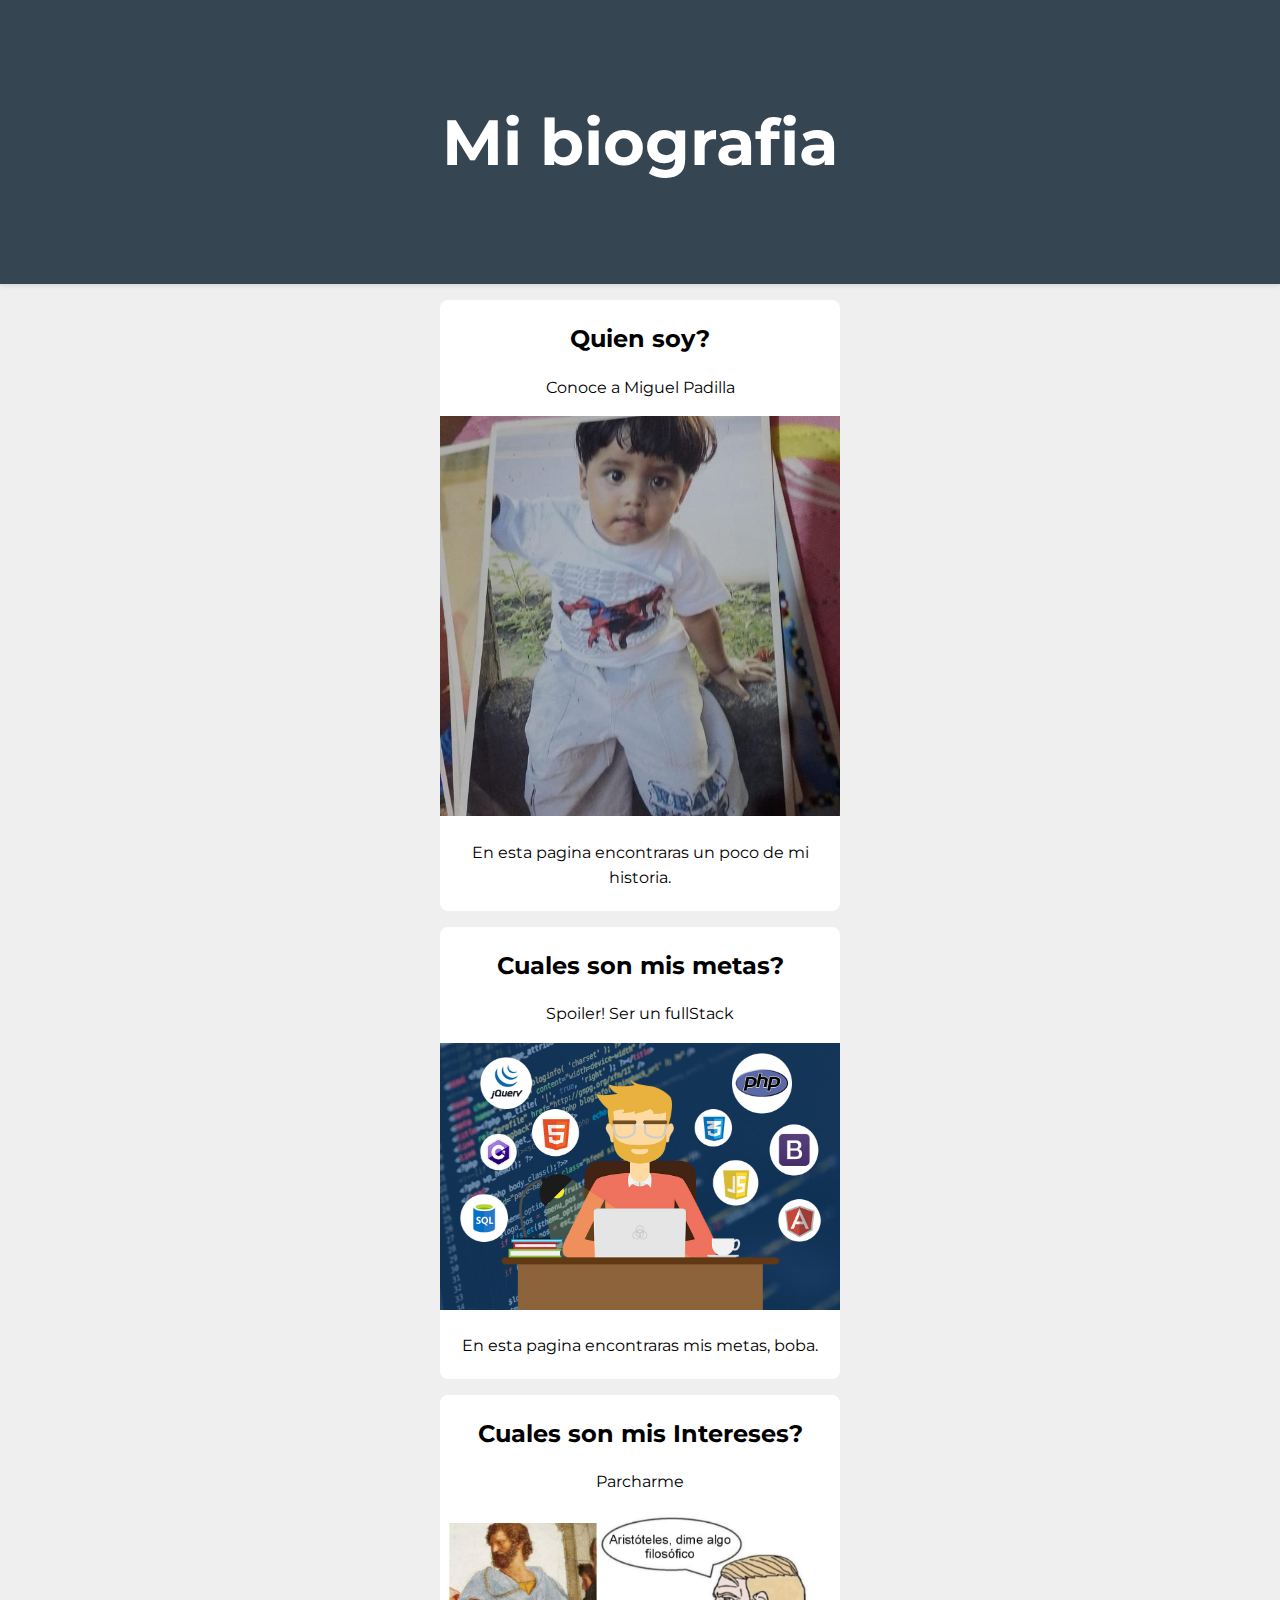
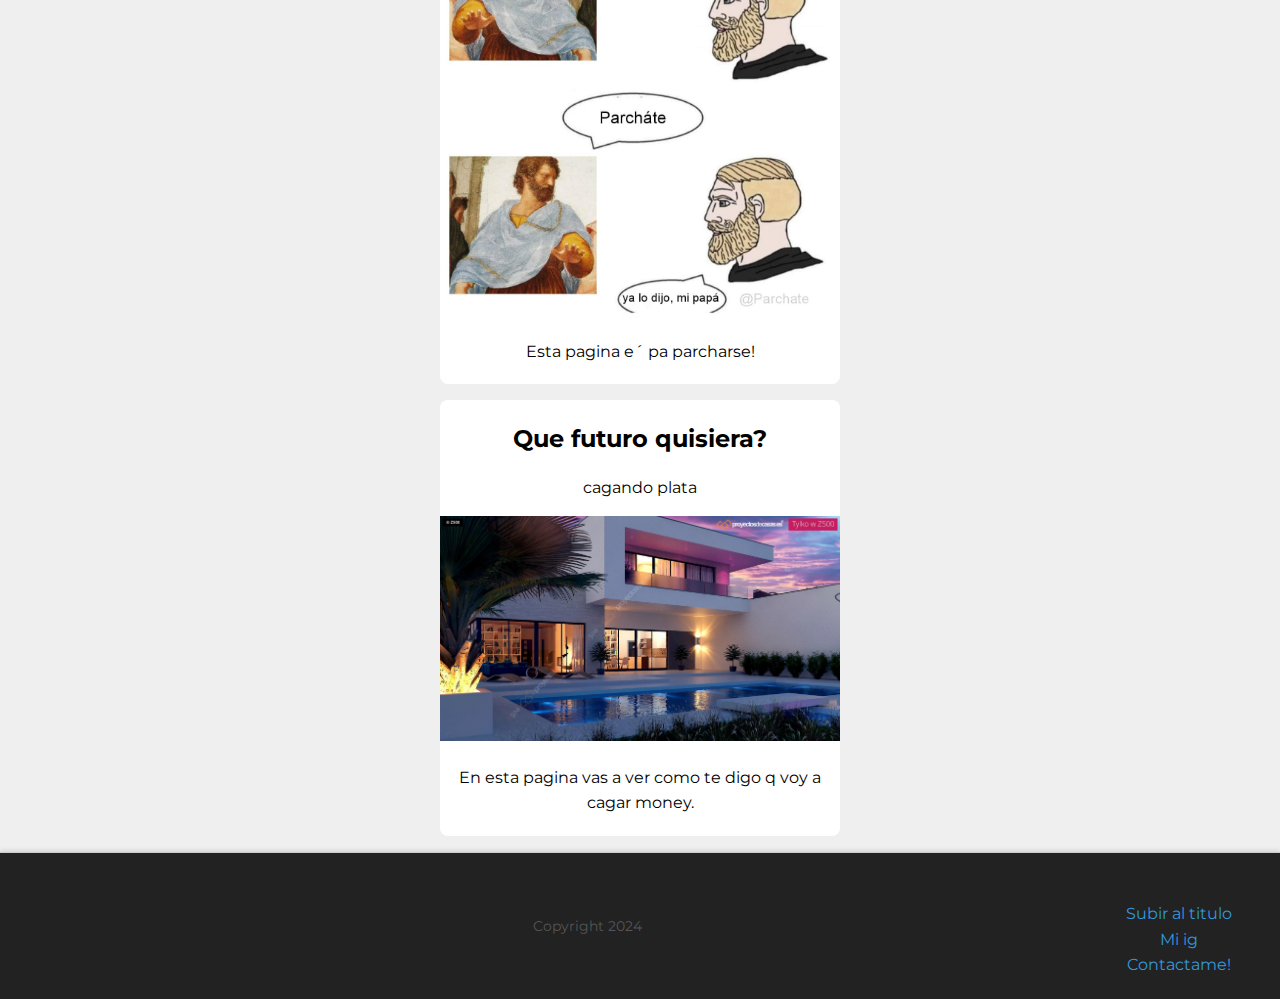
<file: index.html>
<!DOCTYPE html>
<html>
<head>
    <title>Mi blog</title>
    <link rel="stylesheet" href="style.css">
    <link rel="preconnect" href="https://fonts.googleapis.com">
    <link rel="preconnect" href="https://fonts.gstatic.com" crossorigin>
    <link href="https://fonts.googleapis.com/css2?family=Montserrat:wght@400;700&display=swap" rel="stylesheet">
</head>
<body>
    <header>
        <h1 id="Titulo">Mi biografia</h1> 
    </header>

    <section class="container">
        <article>
            <h2>Quien soy?</h2>
            <p>Conoce a Miguel Padilla</p>
            <a href="yo.html" target="_blank">
            <img src="WhatsApp Image 2024-07-09 at 1.50.23 PM.jpeg" width="400" >
            </a>
            <p>En esta pagina encontraras un poco de mi historia.</p>
        </article>

        <article>
            <h2>Cuales son mis metas?</h2>
            <p>Spoiler! Ser un fullStack</p>
            <a href="metas.html" target="_blank">
                <img src="metassss.jpeg" width="400" >
                </a>
            <p>En esta pagina encontraras mis metas, boba.</p>
        </article>

        <article>
            <h2>Cuales son mis Intereses?</h2>
            <p>Parcharme</p>
            <a href="intereses.html" target="_blank">
                <img src="parcharme.jpeg" width="400" >
                </a>
            <p>Esta pagina e´ pa parcharse!</p>
        </article>

        <article>
            <h2>Que futuro quisiera?</h2>
            <p>cagando plata</p>
            <a href="futuro.html" target="_blank">
                <img src="casaa.jpeg" width="400" >
                </a>
            <p>En esta pagina vas a ver como te digo q voy a cagar money.</p>
        </article>

    </section>
    <footer>
        <section>
            <a href="#Titulo">Subir al titulo</a><br>
            <a href="https://www.instagram.com/mpk_______/" target="_blank">Mi ig</a> <br>
            <a href="mailto:ap4076468@gmail.com">Contactame!</a> <br>
        </section>
        <p>Copyright 2024</p>
    </footer>
</body>
</html>
</file>
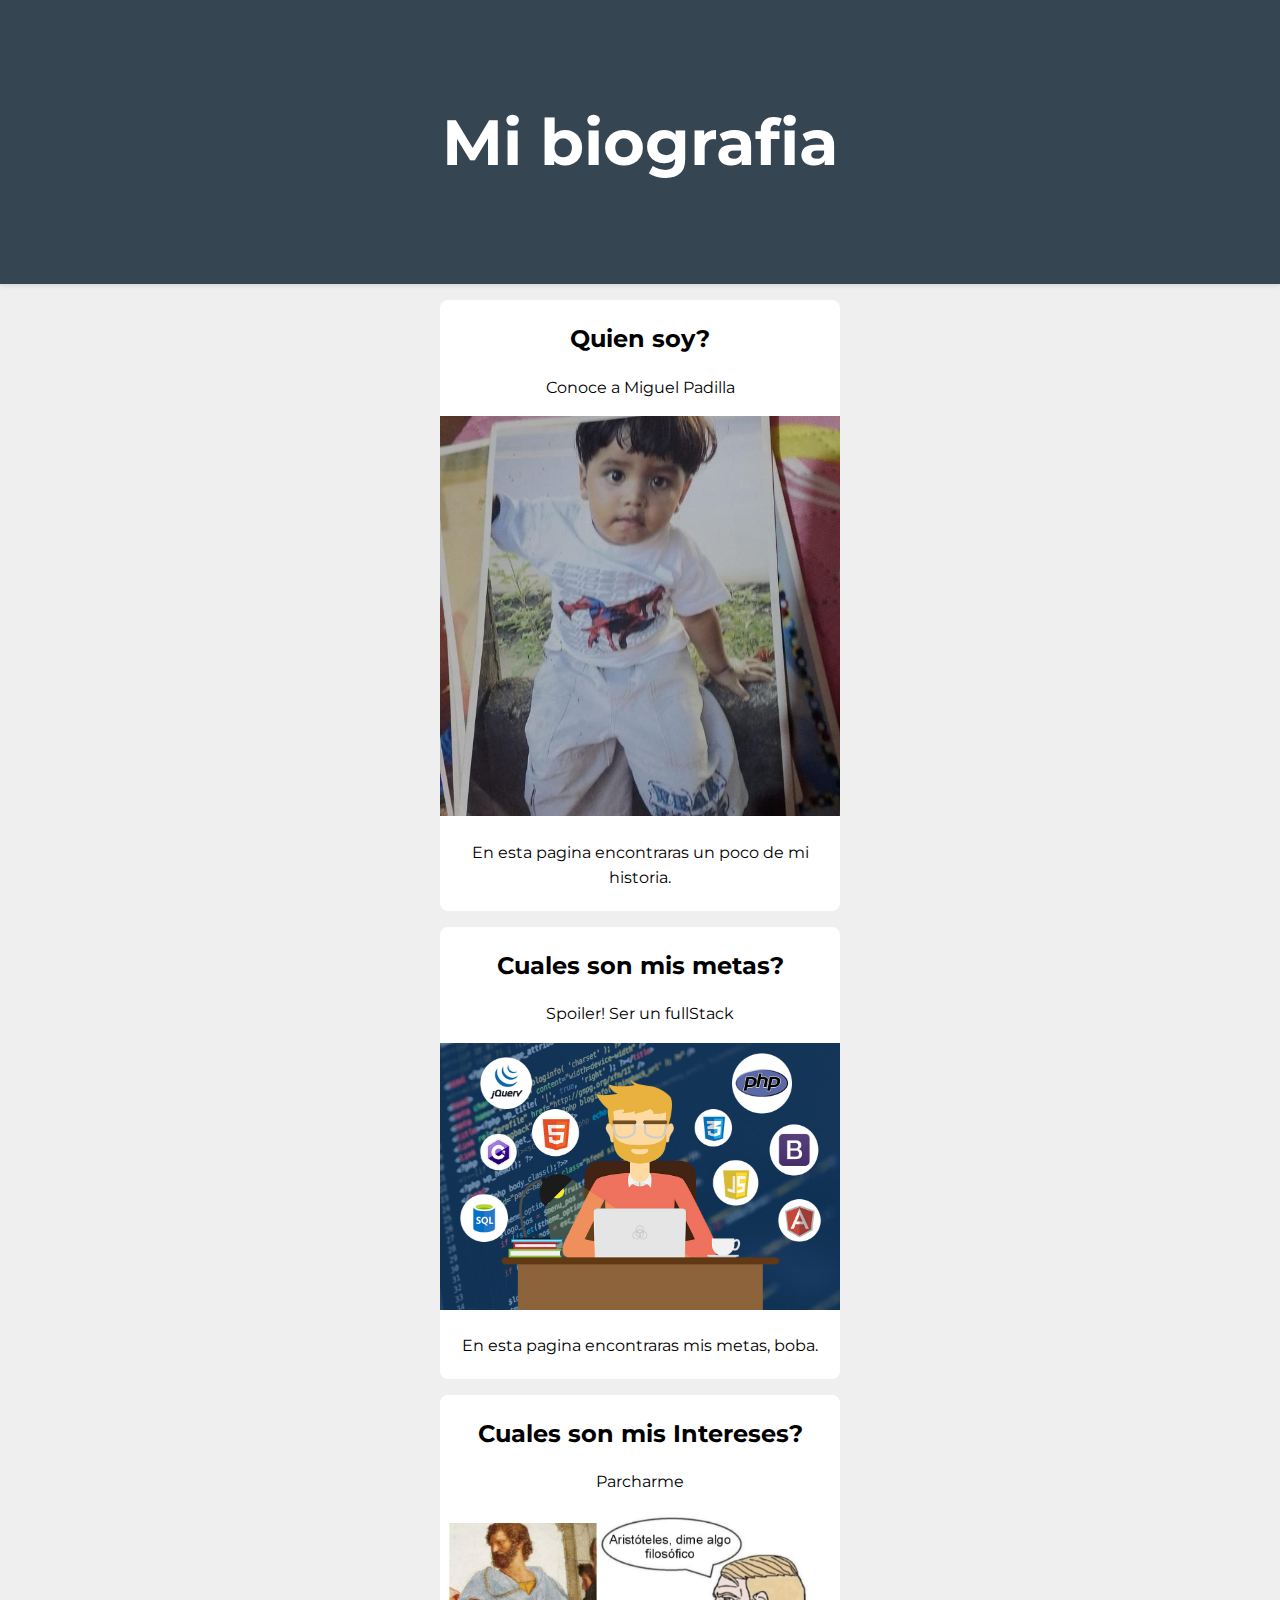
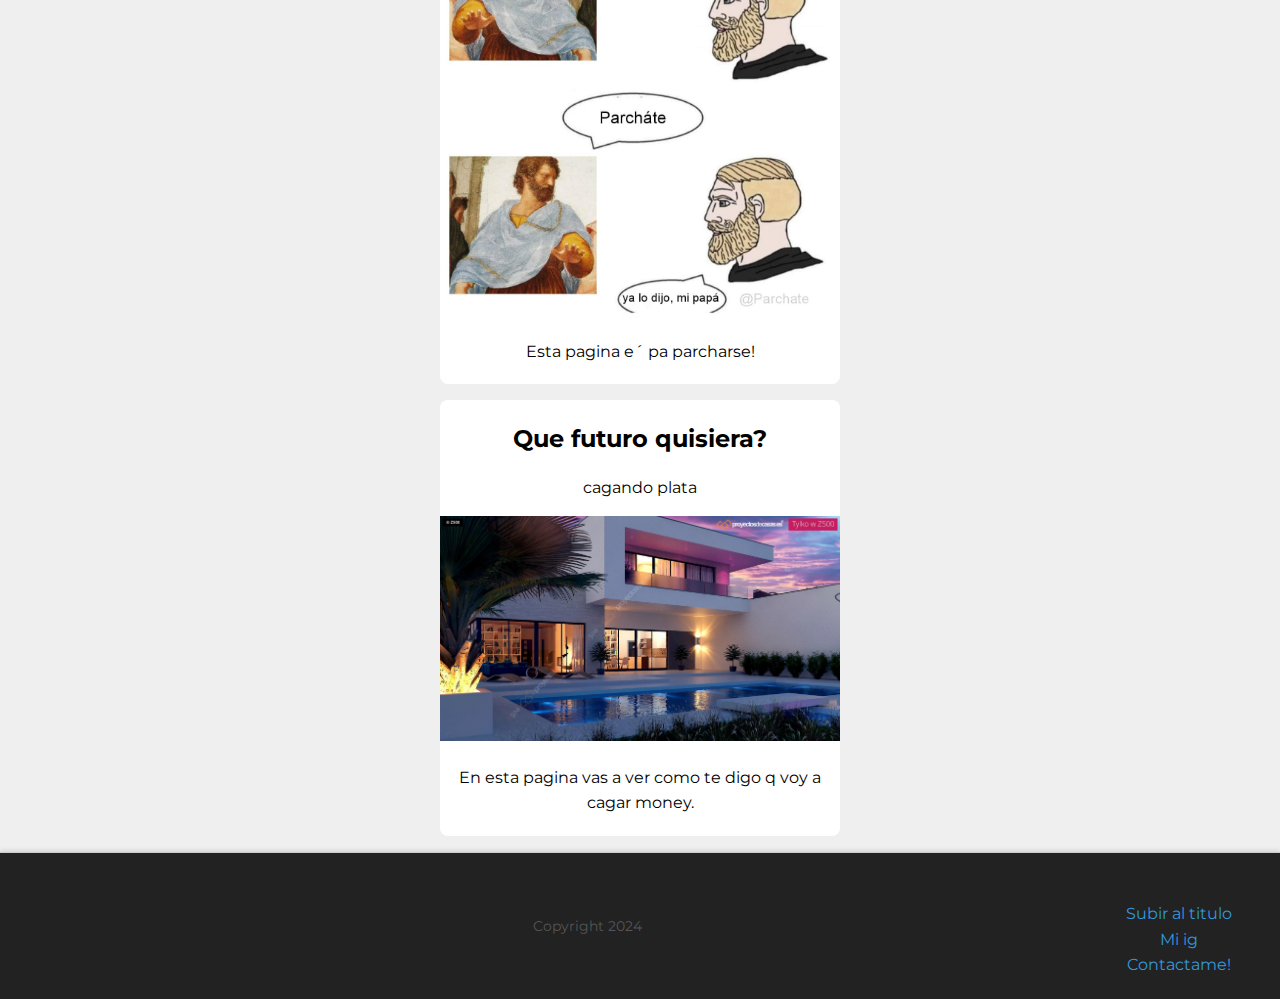
<file: aja.html>
<!DOCTYPE html>
<html>
<head>
    <title>Mi blog</title>
    <link rel="stylesheet" href="aju.css">
    <link rel="preconnect" href="https://fonts.googleapis.com">
    <link rel="preconnect" href="https://fonts.gstatic.com" crossorigin>
    <link href="https://fonts.googleapis.com/css2?family=Montserrat:wght@400;700&display=swap" rel="stylesheet">
</head>
<body>
    <header>
        <h1 id="Titulo">Mi biografia</h1> 
    </header>

    <section class="container">
        <article>
            <h2>Quien soy?</h2>
            <p>Conoce a Miguel Padilla</p>
            <a href="yo.html" target="_blank">
            <img src="WhatsApp Image 2024-07-09 at 1.50.23 PM.jpeg" width="400" >
            </a>
            <p>En esta pagina encontraras un poco de mi historia.</p>
        </article>

        <article>
            <h2>Cuales son mis metas?</h2>
            <p>Spoiler! Ser un fullStack</p>
            <a href="metas.html" target="_blank">
                <img src="metassss.jpeg" width="400" >
                </a>
            <p>En esta pagina encontraras mis metas, boba.</p>
        </article>

        <article>
            <h2>Cuales son mis Intereses?</h2>
            <p>Parcharme</p>
            <a href="intereses.html" target="_blank">
                <img src="parcharme.jpeg" width="400" >
                </a>
            <p>Esta pagina e´ pa parcharse!</p>
        </article>

        <article>
            <h2>Que futuro quisiera?</h2>
            <p>cagando plata</p>
            <a href="futuro.html" target="_blank">
                <img src="casaa.jpeg" width="400" >
                </a>
            <p>En esta pagina vas a ver como te digo q voy a cagar money.</p>
        </article>

    </section>
    <footer>
        <section>
            <a href="#Titulo">Subir al titulo</a><br>
            <a href="https://www.instagram.com/mpk_______/" target="_blank">Mi ig</a> <br>
            <a href="mailto:ap4076468@gmail.com">Contactame!</a> <br>
        </section>
        <p>Copyright 2024</p>
    </footer>
</body>
</html>
</file>
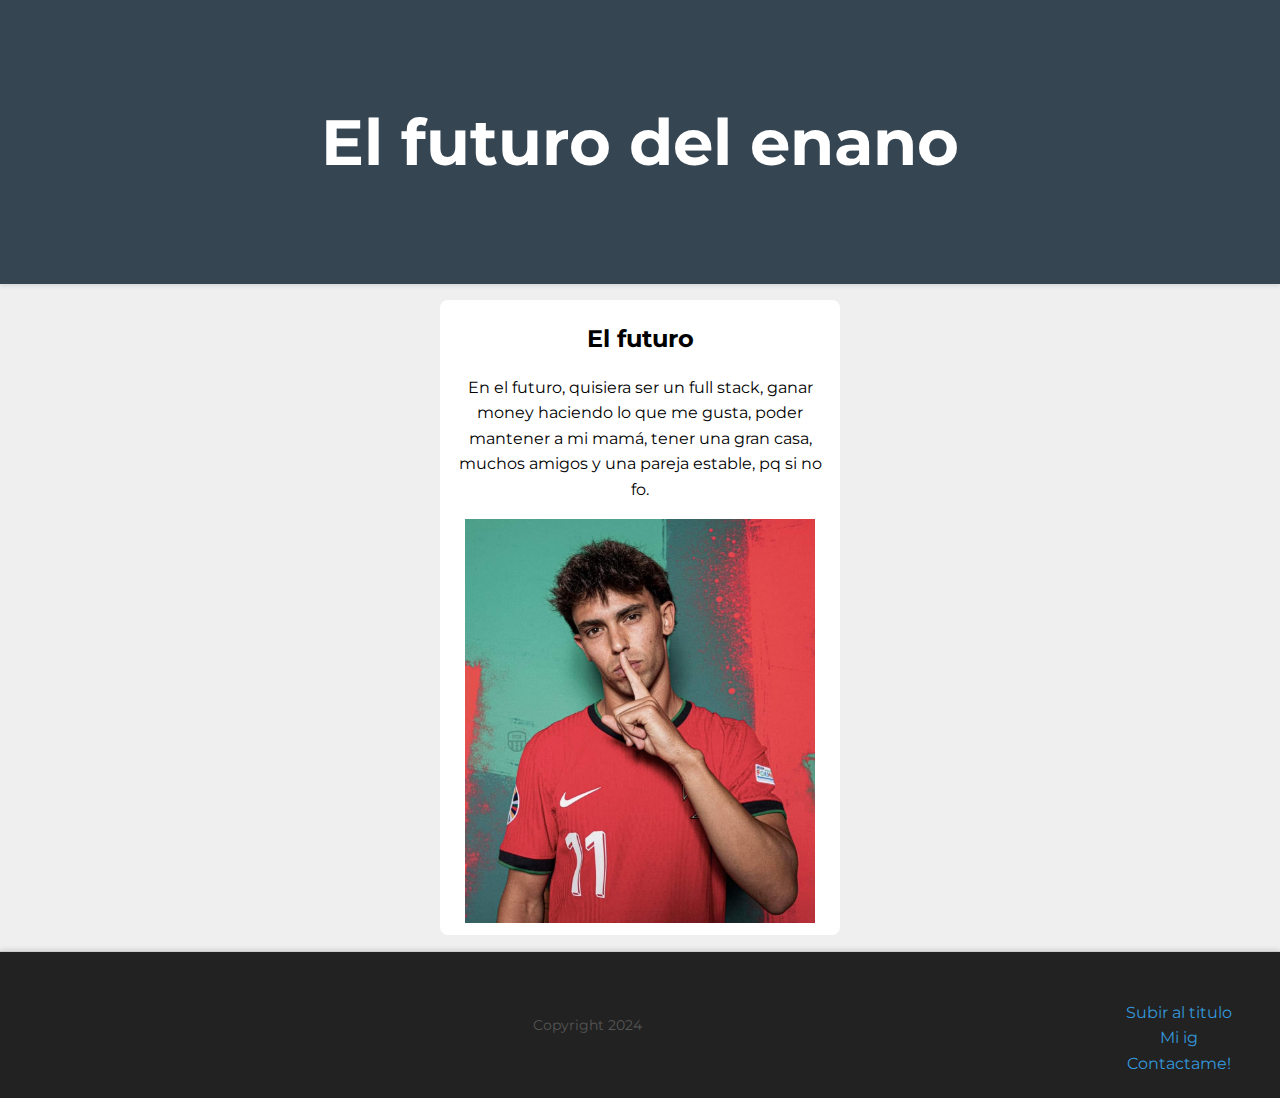
<file: futuro.html>
<!DOCTYPE html>
<html>
<head>
    <title>Future</title>
    <link rel="stylesheet" href="style.css">
    <link rel="preconnect" href="https://fonts.googleapis.com">
    <link rel="preconnect" href="https://fonts.gstatic.com" crossorigin>
    <link href="https://fonts.googleapis.com/css2?family=Montserrat:wght@400;700&display=swap" rel="stylesheet">
</head>
<body>
    <header>
        <h1>El futuro del enano</h1>
    </header>
    <section class="container">
        <article>
            <h2>El futuro</h2>
                <p>En el futuro, quisiera ser un full stack, ganar money haciendo lo que me gusta, poder mantener a mi mamá, tener una gran casa, muchos amigos y una pareja estable, pq si no fo.
                </p>
                <img src="joao.jpeg" width="350px"> 
        </article>
</section>
<footer>
    <section>
        <a href="#Titulo">Subir al titulo</a><br>
        <a href="https://www.instagram.com/mpk_______/" target="_blank">Mi ig</a> <br>
        <a href="mailto:ap4076468@gmail.com">Contactame!</a> <br>
    </section>
    <p>Copyright 2024</p>
</footer>    
</body>
</html>
</file>
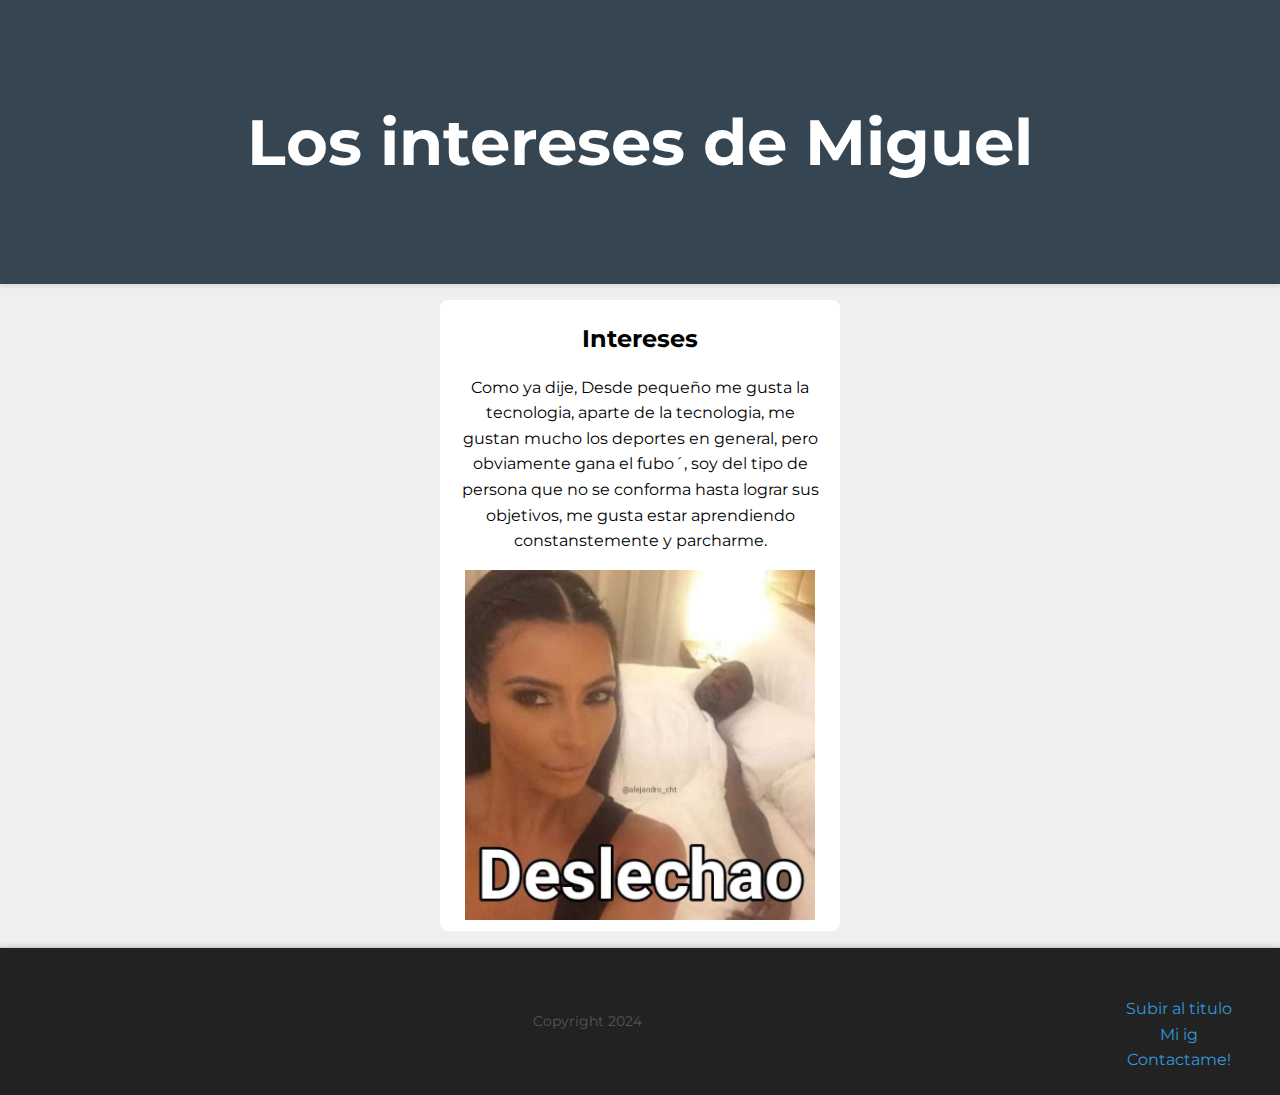
<file: intereses.html>
<!DOCTYPE html>
<html>
<head>
    <title>Intereses</title>
    <link rel="stylesheet" href="style.css">
    <link rel="preconnect" href="https://fonts.googleapis.com">
    <link rel="preconnect" href="https://fonts.gstatic.com" crossorigin>
    <link href="https://fonts.googleapis.com/css2?family=Montserrat:wght@400;700&display=swap" rel="stylesheet">
</head>
<body>
    <header>
        <h1>Los intereses de Miguel</h1>
    </header>
    <section class="container">
        <article>
            <h2>Intereses</h2>
                <p>Como ya dije, Desde pequeño me gusta la tecnologia, aparte de la tecnologia, me gustan mucho los deportes en general, pero obviamente gana el fubo´, 
                    soy del tipo de persona que no se conforma hasta lograr sus objetivos, me gusta estar aprendiendo constanstemente y parcharme.
                </p>
                <img src="deslechao.jpeg" width="350px"> 
        </article>
</section>
<footer>
    <section>
        <a href="#Titulo">Subir al titulo</a><br>
        <a href="https://www.instagram.com/mpk_______/" target="_blank">Mi ig</a> <br>
        <a href="mailto:ap4076468@gmail.com">Contactame!</a> <br>
    </section>
    <p>Copyright 2024</p>
</footer>    
</body>
</html>
</file>
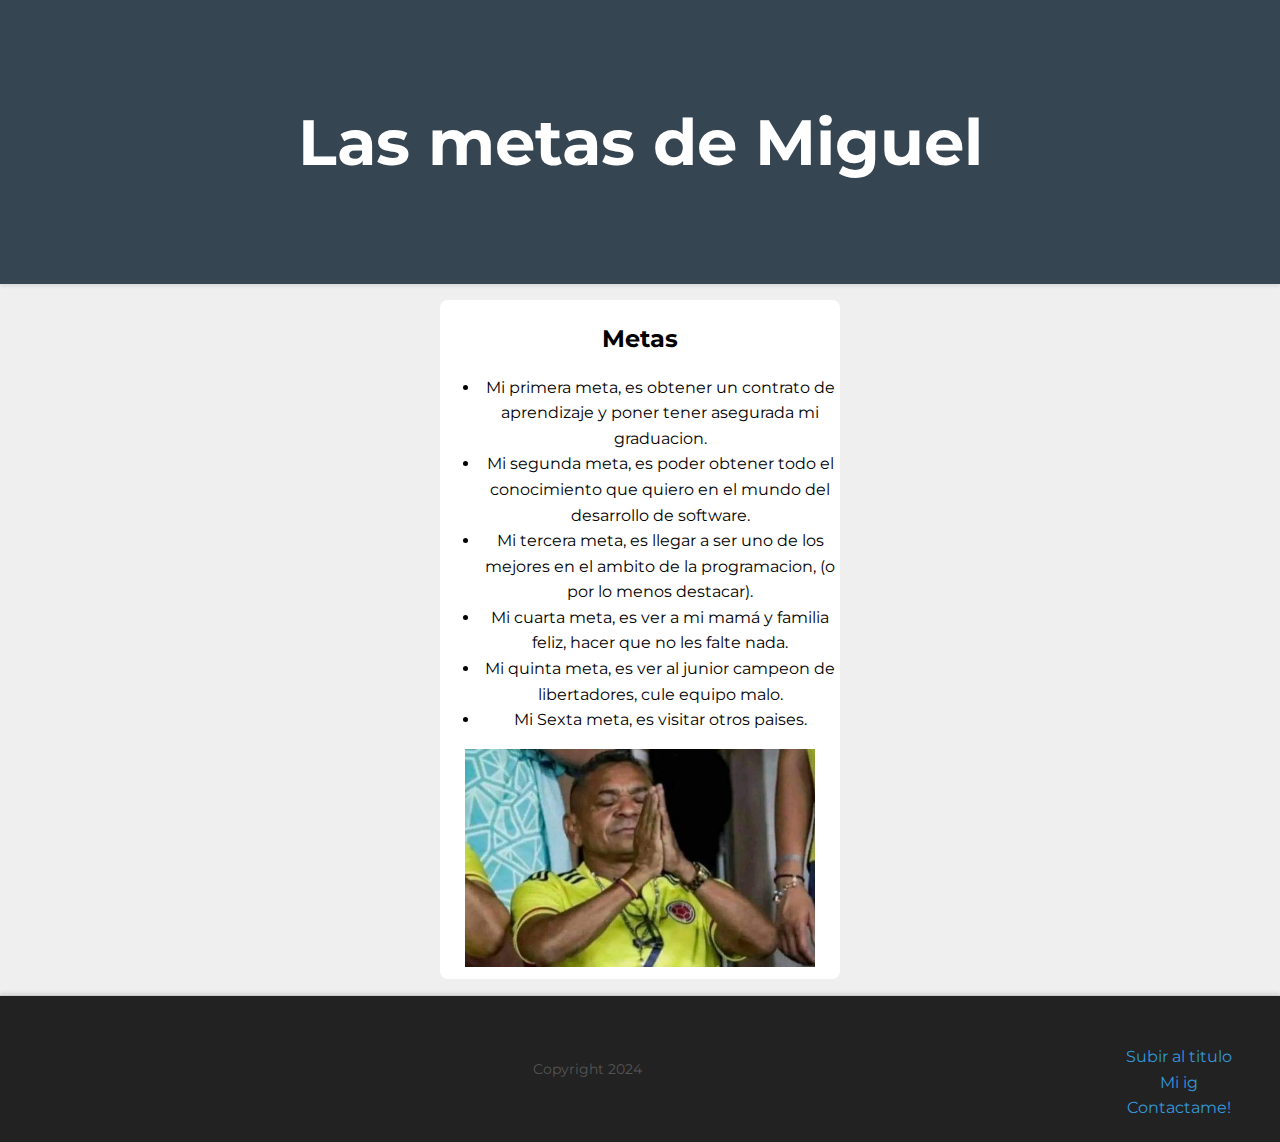
<file: metas.html>
<!DOCTYPE html>
<html>
<head>
    <title>metas</title>
    <link rel="stylesheet" href="style.css">
    <link rel="preconnect" href="https://fonts.googleapis.com">
    <link rel="preconnect" href="https://fonts.gstatic.com" crossorigin>
    <link href="https://fonts.googleapis.com/css2?family=Montserrat:wght@400;700&display=swap" rel="stylesheet">
</head>
<body>
    <header>
        <h1>Las metas de Miguel</h1>
    </header>
    <section class="container">
        <article>
            <h2>Metas</h2>
                <p> 
                    <ul>
                        <li>Mi primera meta, es obtener un contrato de aprendizaje y poner tener asegurada mi graduacion.</li>
                        <li>Mi segunda meta, es poder obtener todo el conocimiento que quiero en el mundo del desarrollo de software.</li>
                        <li>Mi tercera meta, es llegar a ser uno de los mejores en el ambito de la programacion, (o por lo menos destacar).</li>
                        <li>Mi cuarta meta, es ver a mi mamá y familia feliz, hacer que no les falte nada.</li>
                        <li>Mi quinta meta, es ver al junior campeon de libertadores, cule equipo malo.</li>
                        <li>Mi Sexta meta, es visitar otros paises.</li>
                    </ul>
                </p>
                <img src="mane.jpeg" width="350px"> 
        </article>
</section> 
<footer>
    <section>
        <a href="#Titulo">Subir al titulo</a><br>
        <a href="https://www.instagram.com/mpk_______/" target="_blank">Mi ig</a> <br>
        <a href="mailto:ap4076468@gmail.com">Contactame!</a> <br>
    </section>
    <p>Copyright 2024</p>
</footer>   
</body>

</html>
</file>
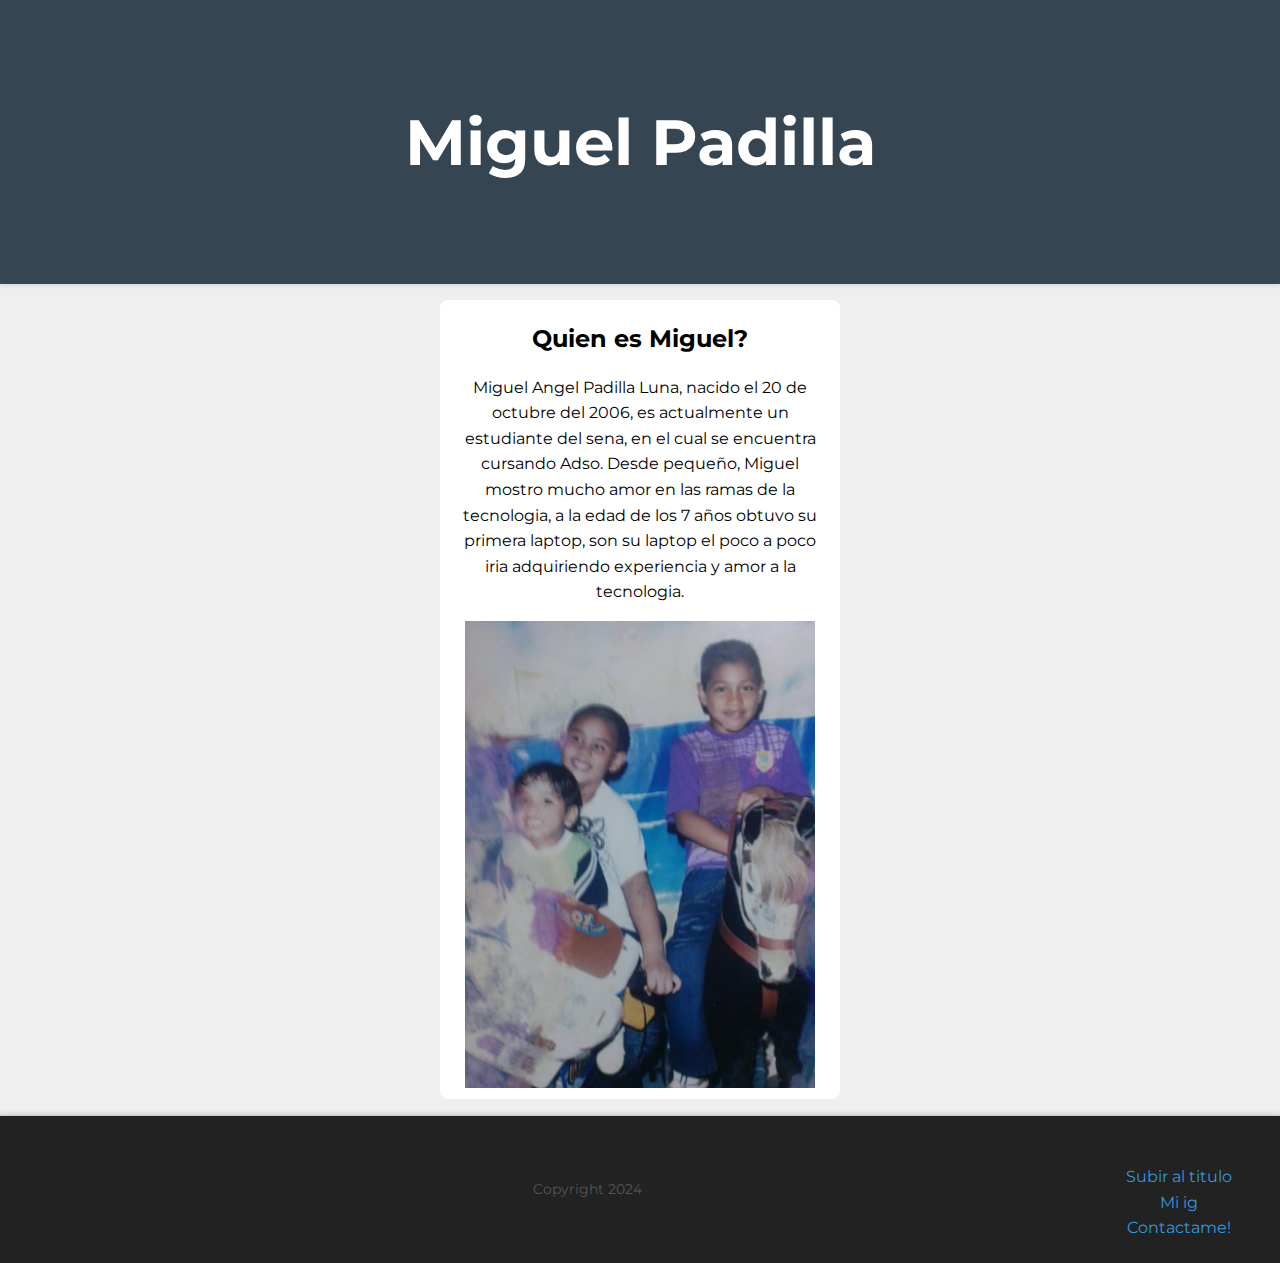
<file: yo.html>
<!DOCTYPE html>
<html>
<head>
    <title>Quien soy?</title>
    <link rel="stylesheet" href="style.css">
    <link rel="preconnect" href="https://fonts.googleapis.com">
    <link rel="preconnect" href="https://fonts.gstatic.com" crossorigin>
    <link href="https://fonts.googleapis.com/css2?family=Montserrat:wght@400;700&display=swap" rel="stylesheet">
</head>
<body>
    <header>
        <h1>Miguel Padilla</h1>
    </header>
    <section class="container">
        <article>
            <h2>Quien es Miguel?</h2>
                <p>Miguel Angel Padilla Luna, nacido el 20 de octubre del 2006, es actualmente un estudiante del sena, en el cual se encuentra cursando Adso.
                Desde pequeño, Miguel mostro mucho amor en las ramas de la tecnologia, a la edad de los 7 años obtuvo su primera laptop, son su laptop el poco a poco iria adquiriendo experiencia y amor a la tecnologia.
                </p>
                <img src="fotopayo.jpeg" width="350px"> 
        </article>
</section>    
<footer>
    <section>
        <a href="#Titulo">Subir al titulo</a><br>
        <a href="https://www.instagram.com/mpk_______/" target="_blank">Mi ig</a> <br>
        <a href="mailto:ap4076468@gmail.com">Contactame!</a> <br>
    </section>
    <p>Copyright 2024</p>
</footer>    
</body>

</html>
</file>
<file: style.css>
html {
    font-family: "Montserrat", sans-serif;
}

body {
    background-color: #efefef; 
    margin: 0;
    padding: 0;
    font-family: 'Montserrat', sans-serif;
    line-height: 1.6; 
    text-align: center;
}

header, footer {
    text-align: center; 
}



header {
        background-color: #364552;
        color: white; 
        padding: 3rem 2rem; 
        box-shadow: 0 2px 4px rgba(0, 0, 0, 0.1); 
    }
    
header h1 {
    font-size: 4rem;
    font-weight: bold;
    text-align: center;
}

.container {
    width: 400px;
    margin: 0 auto;
}

section article{
    transition: all 0.3s ease;
    background-color: #fff;
    margin: 1rem 0;
    border-radius: 0.5rem;
    padding: 0.25rem 0;
    cursor: pointer;
}

section article:hover {
    box-shadow: 0 0.1rem 0.4rem rgba(0, 0, 0, 0.3);
}

section article h2, section article p {
    margin: 1rem;

}

footer section {
    float: right;
}

footer {
    background-color: #222; 
    color: #555555; 
    padding: 3rem; 
    border-top: 1px solid #CCCCCC; 
    box-shadow: 0 -2px 4px rgba(0, 0, 0, 0.1); 
}

footer p {
    font-size: 14px; 
}

footer a {
    transition: color 0.3s ease;
    color: #3498db; 
    text-decoration: none; 
}

footer a:hover {
    text-decoration: underline; 
}
</file>
<file: aju.css>
html {
    font-family: "Montserrat", sans-serif;
}

body {
    background-color: #efefef; 
    margin: 0;
    padding: 0;
    font-family: 'Montserrat', sans-serif;
    line-height: 1.6; 
    text-align: center;
}

header, footer {
    text-align: center; 
}



header {
        background-color: #364552;
        color: white; 
        padding: 3rem 2rem; 
        box-shadow: 0 2px 4px rgba(0, 0, 0, 0.1); 
    }
    
header h1 {
    font-size: 4rem;
    font-weight: bold;
    text-align: center;
}

.container {
    width: 400px;
    margin: 0 auto;
}

section article{
    transition: all 0.3s ease;
    background-color: #fff;
    margin: 1rem 0;
    border-radius: 0.5rem;
    padding: 0.25rem 0;
    cursor: pointer;
}

section article:hover {
    box-shadow: 0 0.1rem 0.4rem rgba(0, 0, 0, 0.3);
}

section article h2, section article p {
    margin: 1rem;

}

footer section {
    float: right;
}

footer {
    background-color: #222; 
    color: #555555; 
    padding: 3rem; 
    border-top: 1px solid #CCCCCC; 
    box-shadow: 0 -2px 4px rgba(0, 0, 0, 0.1); 
}

footer p {
    font-size: 14px; 
}

footer a {
    transition: color 0.3s ease;
    color: #3498db; 
    text-decoration: none; 
}

footer a:hover {
    text-decoration: underline; 
}
</file>
